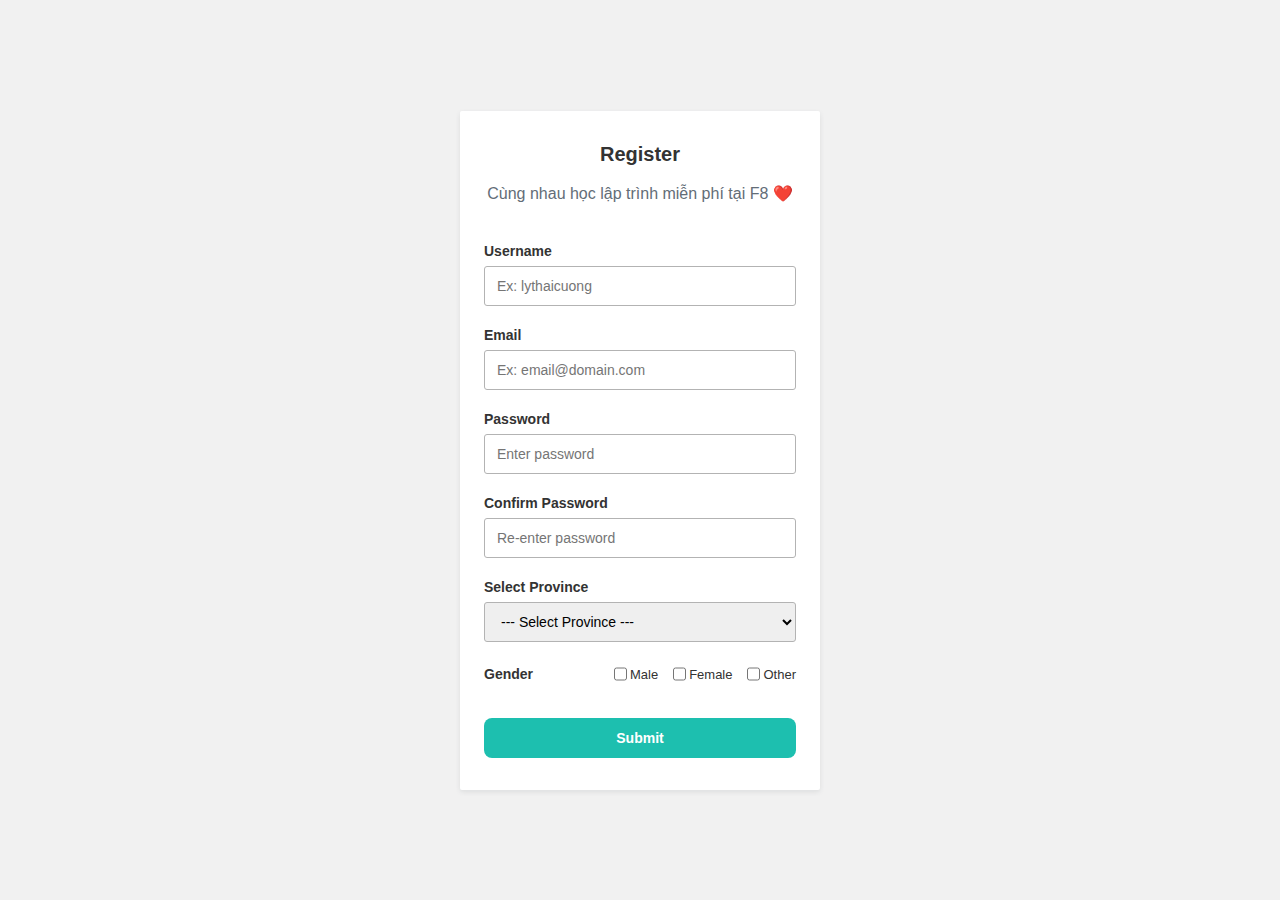
<file: Validation Form 1/index.html>
<!DOCTYPE html>
<html lang="en">
  <head>
    <meta charset="UTF-8" />
    <meta http-equiv="X-UA-Compatible" content="IE=edge" />
    <meta name="viewport" content="width=device-width, initial-scale=1.0" />
    <title>Validation Form</title>
    <link rel="stylesheet" href="style.css" />
  </head>
  <body>
    <div class="main">
      <form action="" method="POST" class="form" id="form-1">
        <h3 class="heading">Register</h3>
        <p class="desc">Cùng nhau học lập trình miễn phí tại F8 ❤️</p>

        <div class="spacer"></div>

        <div class="form-group">
          <label for="fullname" class="form-label">Username</label>
          <input
            id="fullname"
            name="fullname"
            type="text"
            placeholder="Ex: lythaicuong"
            class="form-control"
          />
          <span class="form-message"></span>
        </div>

        <div class="form-group">
          <label for="email" class="form-label">Email</label>
          <input
            id="email"
            name="email"
            type="text"
            placeholder="Ex: email@domain.com"
            class="form-control"
          />
          <span class="form-message"></span>
        </div>

        <div class="form-group">
          <label for="password" class="form-label">Password</label>
          <input
            id="password"
            name="password"
            type="password"
            placeholder="Enter password"
            class="form-control"
          />
          <span class="form-message"></span>
        </div>

        <div class="form-group">
          <label for="password_confirmation" class="form-label"
            >Confirm Password</label
          >
          <input
            id="password_confirmation"
            name="password_confirmation"
            placeholder="Re-enter password"
            type="password"
            class="form-control"
          />
          <span class="form-message"></span>
        </div>

        <div class="form-group">
          <label for="province" class="form-label">Select Province</label>
          <select name="province" id="province" class="form-control">
            <option value="">--- Select Province ---</option>
            <option value="ag">AG</option>
            <option value="bd">BD</option>
            <option value="dn">DN</option>
          </select>
          <span class="form-message"></span>
        </div>

        <div class="form-group">
          <div class="horizontal">
            <div>
              <label for="gender" class="form-label">Gender</label>
            </div>
            <div class="gender-list">
              <div class="gender-item">
                <input
                  name="gender"
                  type="checkbox"
                  value="male"
                  class="form-control"
                />
                <span>Male</span>
              </div>

              <div class="gender-item">
                <input
                  name="gender"
                  type="checkbox"
                  value="female"
                  class="form-control"
                />
                <span>Female</span>
              </div>
              <div class="gender-item">
                <input
                  name="gender"
                  type="checkbox"
                  value="other"
                  class="form-control"
                />
                <span>Other</span>
              </div>
            </div>
          </div>

          <span class="form-message"></span>
        </div>

        <button class="form-submit">Submit</button>
      </form>
    </div>
    <script src="./validator.js"></script>
    <script>
      // Output
      Validation({
        formSelector: "#form-1",
        formGroupSelector: ".form-group",
        errorMessageSelector: ".form-message",
        rules: [
          Validation.isRequired("#fullname"),
          Validation.isRequired("#email"),
          Validation.isEmail("#email"),
          Validation.isRequired("#password"),
          Validation.isPassword("#password", 6),
          Validation.isRequired("#password_confirmation"),
          Validation.isConfirmedPassword("#password_confirmation", () => {
            return document.querySelector("#form-1 #password").value;
          }),
          Validation.isRequired("input[name='gender']"),
          Validation.isRequired("#province"),
        ],
        onSubmit(data) {
          console.log(data);
        },
      });
    </script>
  </body>
</html>
</file>
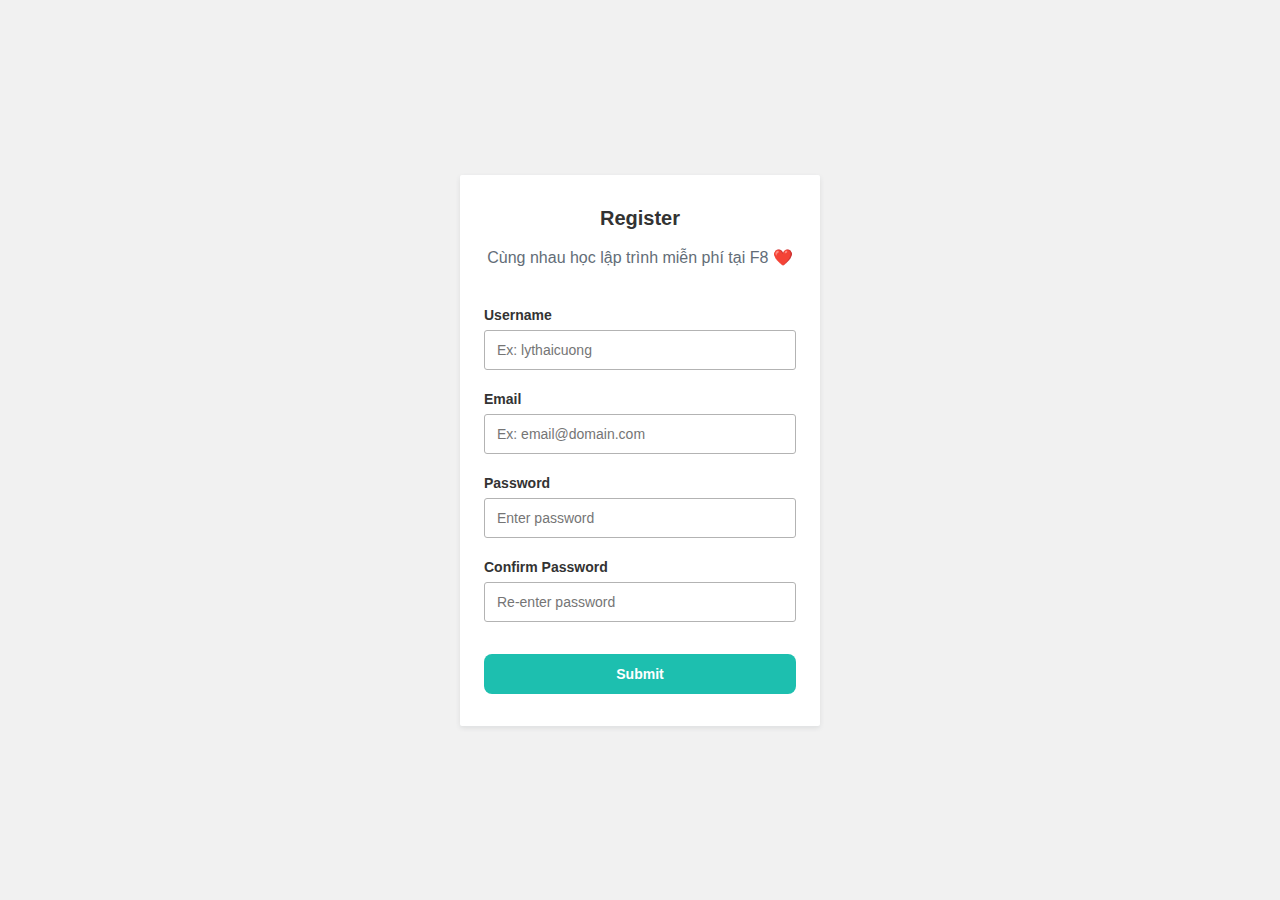
<file: Validation Form 2/index.html>
<!DOCTYPE html>
<html lang="en">
  <head>
    <meta charset="UTF-8" />
    <meta http-equiv="X-UA-Compatible" content="IE=edge" />
    <meta name="viewport" content="width=device-width, initial-scale=1.0" />
    <title>Validation Form</title>
    <link rel="stylesheet" href="style.css" />
  </head>
  <body>
    <div class="main">
      <form action="" method="POST" class="form" id="form-1">
        <h3 class="heading">Register</h3>
        <p class="desc">Cùng nhau học lập trình miễn phí tại F8 ❤️</p>

        <div class="spacer"></div>

        <div class="form-group">
          <label for="fullname" class="form-label">Username</label>
          <input
            id="fullname"
            name="fullname"
            rules="required"
            type="text"
            placeholder="Ex: lythaicuong"
            class="form-control"
          />
          <span class="form-message"></span>
        </div>

        <div class="form-group">
          <label for="email" class="form-label">Email</label>
          <input
            id="email"
            name="email"
            rules="required|email"
            type="text"
            placeholder="Ex: email@domain.com"
            class="form-control"
          />
          <span class="form-message"></span>
        </div>

        <div class="form-group">
          <label for="password" class="form-label">Password</label>
          <input
            id="password"
            name="password"
            rules="required|min:6"
            type="password"
            placeholder="Enter password"
            class="form-control"
          />
          <span class="form-message"></span>
        </div>

        <div class="form-group">
          <label for="password_confirmation" class="form-label"
            >Confirm Password</label
          >
          <input
            id="password_confirmation"
            name="password_confirmation"
            rules="required|confirmed"
            placeholder="Re-enter password"
            type="password"
            class="form-control"
          />
          <span class="form-message"></span>
        </div>

        <button class="form-submit">Submit</button>
      </form>
    </div>
    <script src="./validator.js"></script>
    <script>
      // Output
      const formValidation = new Validation("#form-1");
      formValidation.onSubmit = (data) => {
        console.log(data);
      };
    </script>
  </body>
</html>
</file>
<file: Validation Form 1/style.css>
* {
  padding: 0;
  margin: 0;
  box-sizing: border-box;
}
html {
  color: #333;
  font-size: 62.5%;
  font-family: "Open Sans", sans-serif;
}
.main {
  background: #f1f1f1;
  min-height: 100vh;
  display: flex;
  justify-content: center;
}
.form {
  width: 360px;
  min-height: 100px;
  padding: 32px 24px;
  text-align: center;
  background: #fff;
  border-radius: 2px;
  margin: 24px;
  align-self: center;
  box-shadow: 0 2px 5px 0 rgba(51, 62, 73, 0.1);
}
.form .heading {
  font-size: 2rem;
}
.form .desc {
  text-align: center;
  color: #636d77;
  font-size: 1.6rem;
  font-weight: lighter;
  line-height: 2.4rem;
  margin-top: 16px;
  font-weight: 300;
}

.form-group {
  display: flex;
  margin-bottom: 16px;
  flex-direction: column;
}

.form-label,
.form-message {
  text-align: left;
}

.form-label {
  font-weight: 700;
  padding-bottom: 6px;
  line-height: 1.8rem;
  font-size: 1.4rem;
}

.form-control {
  height: 40px;
  padding: 8px 12px;
  border: 1px solid #b3b3b3;
  border-radius: 3px;
  outline: none;
  font-size: 1.4rem;
}

.form-control:hover {
  border-color: #1dbfaf;
}

.form-group.invalid .form-control {
  border-color: #f33a58;
}

.form-group.invalid .form-message {
  color: #f33a58;
}

.form-message {
  font-size: 1.2rem;
  line-height: 1.6rem;
  padding: 4px 0 0;
}

.form-submit {
  outline: none;
  background-color: #1dbfaf;
  margin-top: 12px;
  padding: 12px 16px;
  font-weight: 600;
  color: #fff;
  border: none;
  width: 100%;
  font-size: 14px;
  border-radius: 8px;
  cursor: pointer;
}

.form-submit:hover {
  background-color: #1ac7b6;
}

.spacer {
  margin-top: 36px;
}

.horizontal {
  display: flex;
  justify-content: space-between;
  align-items: center;
  height: 24px;
}

.gender-list {
  display: flex;
  align-items: center;
}

.gender-item {
  padding-top: 1px;
  display: flex;
  justify-content: center;
  align-items: center;
  padding-left: 15px;
  font-size: 1.3rem;
  font-weight: 500;
}

.gender-item span {
  padding-left: 3px;
}

input[type="radio"] {
  accent-color: #1dbfaf;
}
</file>
<file: Validation Form 2/style.css>
* {
  padding: 0;
  margin: 0;
  box-sizing: border-box;
}
html {
  color: #333;
  font-size: 62.5%;
  font-family: "Open Sans", sans-serif;
}
.main {
  background: #f1f1f1;
  min-height: 100vh;
  display: flex;
  justify-content: center;
}
.form {
  width: 360px;
  min-height: 100px;
  padding: 32px 24px;
  text-align: center;
  background: #fff;
  border-radius: 2px;
  margin: 24px;
  align-self: center;
  box-shadow: 0 2px 5px 0 rgba(51, 62, 73, 0.1);
}
.form .heading {
  font-size: 2rem;
}
.form .desc {
  text-align: center;
  color: #636d77;
  font-size: 1.6rem;
  font-weight: lighter;
  line-height: 2.4rem;
  margin-top: 16px;
  font-weight: 300;
}

.form-group {
  display: flex;
  margin-bottom: 16px;
  flex-direction: column;
}

.form-label,
.form-message {
  text-align: left;
}

.form-label {
  font-weight: 700;
  padding-bottom: 6px;
  line-height: 1.8rem;
  font-size: 1.4rem;
}

.form-control {
  height: 40px;
  padding: 8px 12px;
  border: 1px solid #b3b3b3;
  border-radius: 3px;
  outline: none;
  font-size: 1.4rem;
}

.form-control:hover {
  border-color: #1dbfaf;
}

.form-group.invalid .form-control {
  border-color: #f33a58;
}

.form-group.invalid .form-message {
  color: #f33a58;
}

.form-message {
  font-size: 1.2rem;
  line-height: 1.6rem;
  padding: 4px 0 0;
}

.form-submit {
  outline: none;
  background-color: #1dbfaf;
  margin-top: 12px;
  padding: 12px 16px;
  font-weight: 600;
  color: #fff;
  border: none;
  width: 100%;
  font-size: 14px;
  border-radius: 8px;
  cursor: pointer;
}

.form-submit:hover {
  background-color: #1ac7b6;
}

.spacer {
  margin-top: 36px;
}
</file>
